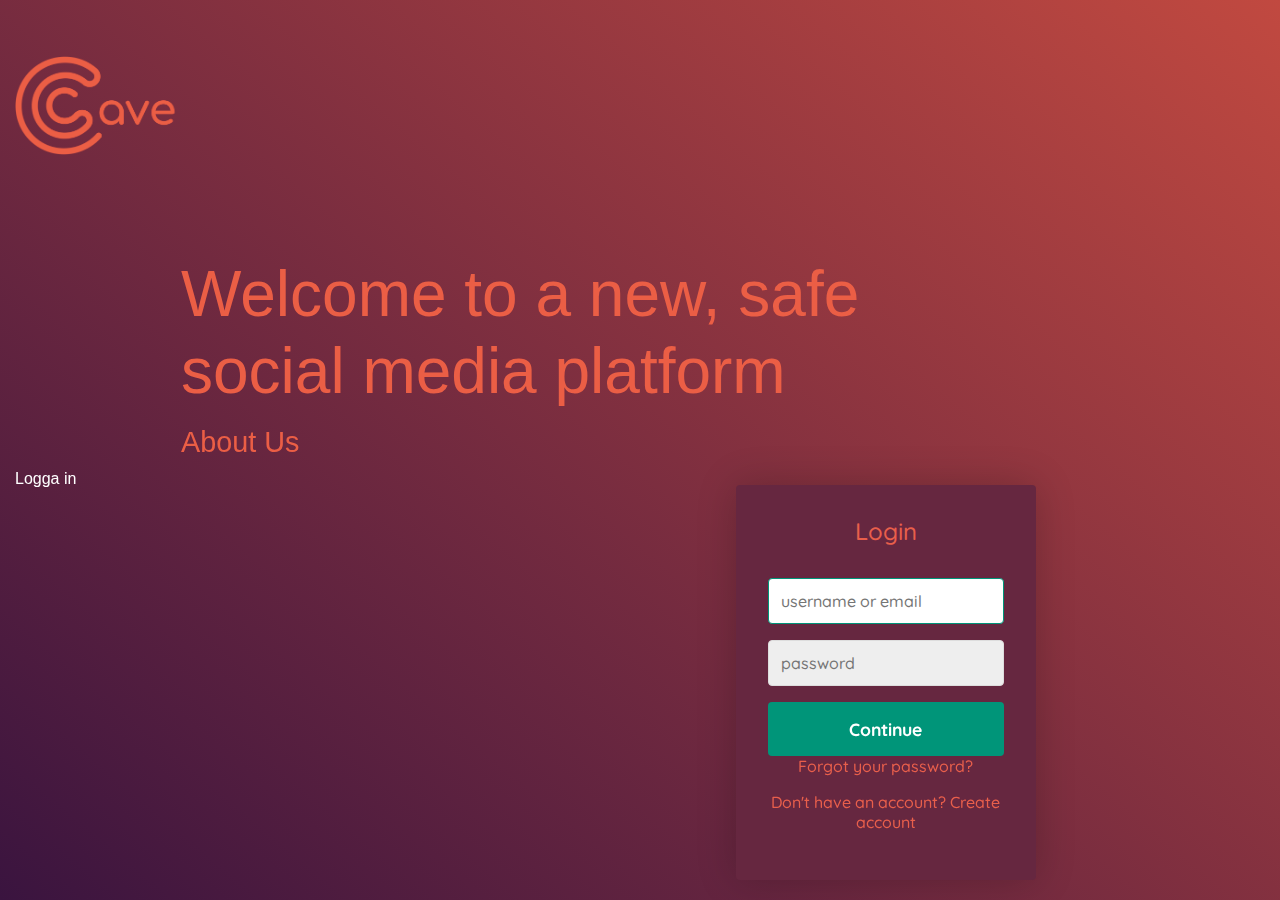
<file: index.html>
<!DOCTYPE html>
<html lang="en">
<head>
  <meta charset="utf-8">
  <meta content="width=device-width, initial-scale=1, shrink-to-fit=no" name="viewport">
  <meta content="" name="description">
  <meta content="" name="author">
  <title>Cave</title><!-- Bootstrap core CSS -->
  <link href="vendor/bootstrap/css/bootstrap.css" rel="stylesheet"><!-- Custom styles for this template -->
  <link rel="apple-touch-icon" sizes="180x180" href="img/apple-touch-icon.png">
<link rel="icon" type="image/png" sizes="32x32" href="img/favicon-32x32.png">
<link rel="icon" type="image/png" sizes="16x16" href="img/favicon-16x16.png">
  <link href="https://fonts.googleapis.com/css2?family=Quicksand:wght@400;500;700&display=swap" rel="stylesheet">
  <link href="css/main.css" rel="stylesheet">
   
</head>

<body class="bodyindex">
  <!-- welcome text -->
  <div class="col-md-10">
    <img alt="cave" class="img-fluid" height="auto" src="img/cave-logo2.png" width="200">
    <div class="col-md-12">
      <h1 class="my-10 welcome text-left">Welcome to a new, safe social media platform</h1><a class="navto" href="aboutus.html">
      <h1 class="aboutus"><small>About Us</small></h1></a>
    </div>

    <!--loginform-->
      <div class="container">
    <form class="form" id="login">
      <h1 class="form__title">Login</h1>
      <div class="form__message form__message--error"></div>
      <div class="form__input-group">
        <input type="text" class="form__input" autofocus placeholder="username or email">

        <!--error message text mellan div-->
        <div class="form__input-error-message"></div>
        </div>
        <div class="form__input-group">
        <input type="password" class="form__input" autofocus placeholder="password">
        <div class="form__input-error-message"></div>
        </div>
                <button class="form__button" type="submit">Continue</button>
        <p class="form__text">
          <a href="#" class="form__link">Forgot your password?</a>
        </p>
        <p class="form__text">
          <a class="form__link" href="./" id="linkCreateAccount">Don't have an account? Create account</a>
        </p>
    </form>

    <!--create account-->
    <form class="form form--hidden" id="createAccount">
      <h1 class="form__title">Create Account</h1>
      <div class="form__message form__message--error"></div>
      <div class="form__input-group">
        <input type="text" id="signupUsername" class="form__input" autofocus placeholder="Username">
        <div class="form__input-error-message"></div>
        </div>
        <div class="form__input-group">
        <input type="text" class="form__input" autofocus placeholder="Email Adress">
        <div class="form__input-error-message"></div>
        </div>

        <div class="form__input-group">
        <input type="password" class="form__input" autofocus placeholder="Password">
        <div class="form__input-error-message"></div>
        </div>
        <div class="form__input-group">
        <input type="password" class="form__input" autofocus placeholder="Confirm Password">
        <div class="form__input-error-message"></div>
        </div>
                <button class="form__button" type="submit">Continue</button>
        
        <p class="form__text">
          <a class="form__link" href="./" id="linkLogin">Already have an account? Sign in</a>
        </p>
    </form>
  </div>
   
   <a href="feed.html"><h1 class="fusk">Logga in</h1></a>
    
  </div><!-- Bootstrap core JavaScript -->
     <script src="main.js"></script>
  <script src="vendor/jquery/jquery.min.js">
  </script> 
  <script src="vendor/bootstrap/js/bootstrap.bundle.min.js">
  </script>
</body>
</html>
</file>
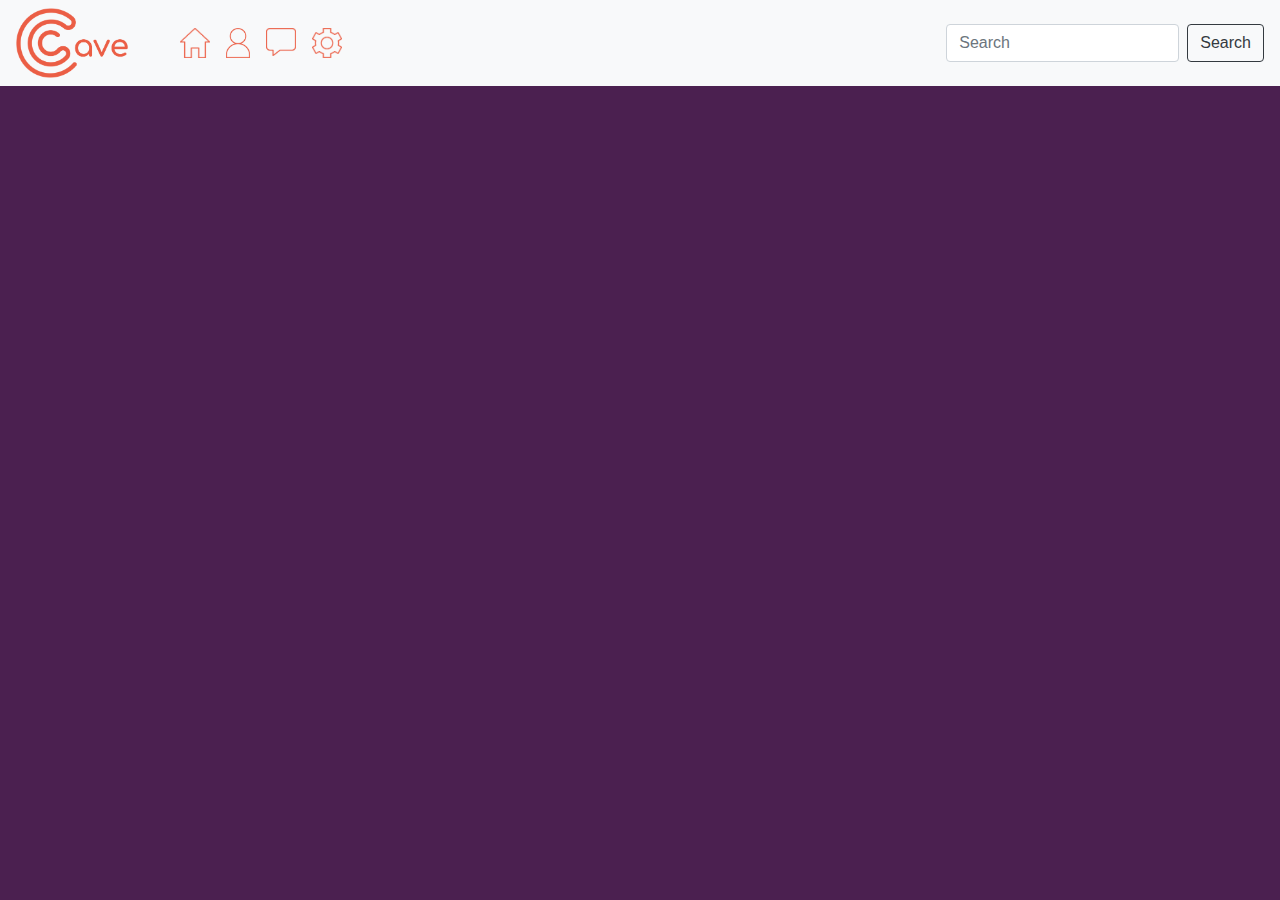
<file: navbar.html>
<!DOCTYPE html>

<html lang="en">
<head>
  <meta charset="utf-8">
  <meta content="width=device-width, initial-scale=1, shrink-to-fit=no" name="viewport">
  <meta content="" name="description">
  <meta content="" name="author">
  <script src="https://code.jquery.com/jquery-2.1.3.min.js"></script>

  <title>Cave - Settings</title><!-- Bootstrap core CSS -->
  <link href="vendor/bootstrap/css/bootstrap.min.css" rel="stylesheet">
  
  <!-- Custom styles for this template -->
  <link href="css/main.css" rel="stylesheet">
  
  <!-- Favicon -->
  <link href="img/apple-touch-icon.png" rel="apple-touch-icon" sizes="180x180">
  <link href="img/favicon-32x32.png" rel="icon" sizes="32x32" type="image/png">
  <link href="img/favicon-16x16.png" rel="icon" sizes="16x16" type="image/png">
  <link href="img/site.webmanifest" rel="manifest">
</head>

<body>
  <!-- Navigation -->
<nav class="navbar navbar-expand-lg navbar-light bg-light fixed-top">

<!--Logo-->
  <img src="img/cave-logo2.png" class="img-fluid" alt="cave" width="140" height="auto">

  <a class="navbar-brand" href="#"></a>
  <button class="navbar-toggler" type="button" data-toggle="collapse" data-target="#navbarSupportedContent" aria-controls="navbarSupportedContent" aria-expanded="false" aria-label="Toggle navigation">
    <span class="navbar-toggler-icon"></span>
  </button>

  <div class="collapse navbar-collapse" id="navbarSupportedContent">
    <ul class="navbar-nav mr-auto">
      <li class="nav-item active">
        <a class="nav-link" href="feed.html"><img src="img/house.png" class="img-responsive" alt="cave" width="30" height="auto"><span class="sr-only">(current)</span></a>
      </li>
      <li class="nav-item">
        <a class="nav-link" href="#"><img src="img/user.png" class="img-responsive" alt="cave" width="24" height="auto"><span class="sr-only">(current)</span></a>
      </li><li class="nav-item">
        <a class="nav-link" href="#"><img src="img/message.png" class="img-responsive" alt="cave" width="30" height="auto"><span class="sr-only">(current)</span></a>
      </li>
      <li class="nav-item">
        <a class="nav-link" href="settings-personal.html"><img src="img/settings.png" class="img-responsive" alt="cave" width="30" height="auto"><span class="sr-only">(current)</span></a>
      </li>
        <div class="dropdown-menu" aria-labelledby="navbarDropdown">
          <a class="dropdown-item" href="#">Action</a>
          <a class="dropdown-item" href="#">Another action</a>
          <div class="dropdown-divider"></div>
          <a class="dropdown-item" href="#">Something else here</a>
        </div>
      </li>
    </ul>
    <form class="form-inline my-2 my-lg-0">
      <input class="form-control mr-sm-2" type="search" placeholder="Search" aria-label="Search">
      <button class="btn btn-outline-dark my-2 my-sm-0" type="submit">Search</button>
    </form>
  </div>
</nav>
</file>
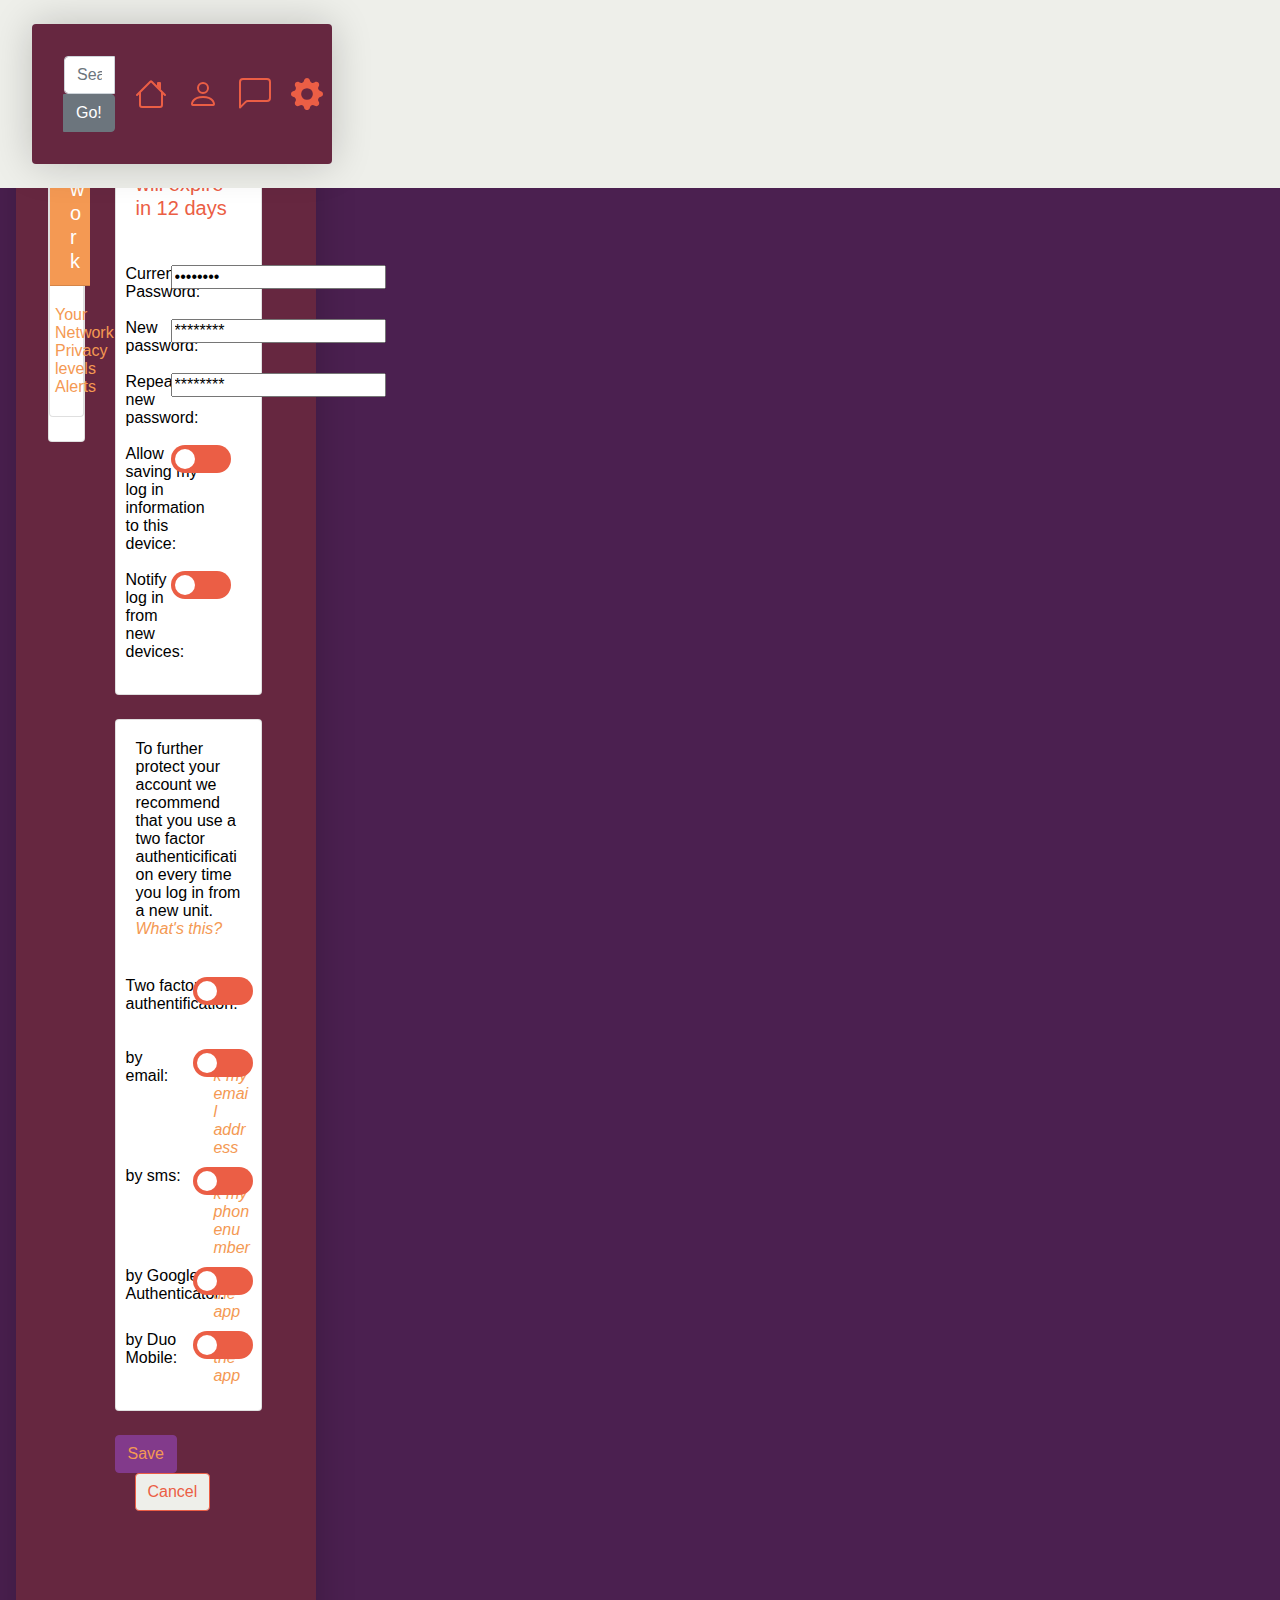
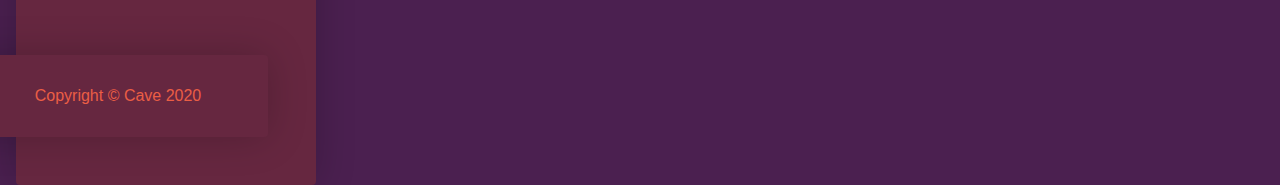
<file: settings-password.html>
<!DOCTYPE html>

<html lang="en">
<head>
	<meta charset="utf-8">
	<meta content="width=device-width, initial-scale=1, shrink-to-fit=no" name="viewport">
	<meta content="" name="description">
	<meta content="" name="author">

	<title>Cave - Settings</title>
	
	<!-- Bootstrap core CSS -->
	<link href="vendor/bootstrap/css/bootstrap.min.css" rel="stylesheet">
	
	<!-- Custom styles for this template -->
	<link href="css/main.css" rel="stylesheet"><!-- Favicon -->
	<link href="img/apple-touch-icon.png" rel="apple-touch-icon" sizes="180x180">
	<link href="img/favicon-32x32.png" rel="icon" sizes="32x32" type="image/png">
	<link href="img/favicon-16x16.png" rel="icon" sizes="16x16" type="image/png">
</head>

<body>
	
	
	<!-- Navigation -->

  <nav class="navbarBackgroundColor navbar navbar-expand-lg fixed-top">
    <div class="container">
      <a class="Logo" href="feed.html"><img src="img/cave-logo2.png" class="img-fluid" alt="cave" width="140" height="auto"> </a>
      <button class="navbar-toggler" type="button" data-toggle="collapse" data-target="#navbarResponsive" aria-controls="navbarResponsive" aria-expanded="false" aria-label="Toggle navigation">
        <svg width="1.5em" height="1.5em" viewBox="0 0 16 16" class="bi bi-justify" fill="#EB5E45" xmlns="http://www.w3.org/2000/svg">
          <path fill-rule="evenodd" d="M2 12.5a.5.5 0 0 1 .5-.5h11a.5.5 0 0 1 0 1h-11a.5.5 0 0 1-.5-.5zm0-3a.5.5 0 0 1 .5-.5h11a.5.5 0 0 1 0 1h-11a.5.5 0 0 1-.5-.5zm0-3a.5.5 0 0 1 .5-.5h11a.5.5 0 0 1 0 1h-11a.5.5 0 0 1-.5-.5zm0-3a.5.5 0 0 1 .5-.5h11a.5.5 0 0 1 0 1h-11a.5.5 0 0 1-.5-.5z"/>
        </svg>
      </button>
      <div class="collapse navbar-collapse" id="navbarResponsive">
     
    
     <ul class="navbar-nav ml-auto">
      <li class="nav-item" >
            <div class="input-group">
              <input type="text" class="form-control" placeholder="Search Cave...">
              <span class="input-group-append">
                <button class="btn btn-secondary" type="button">Go!</button>
                </li>
     </ul>
            
                
                
        <ul class="navbar-nav ml-auto">
             <li> <a class="div-button nav-item active" href="feed.html">
            <svg width="2em" height="2em" viewBox="0 0 16 16" class="bi bi-house" fill="#EB5E45" xmlns="http://www.w3.org/2000/svg">
              <path fill-rule="evenodd" d="M2 13.5V7h1v6.5a.5.5 0 0 0 .5.5h9a.5.5 0 0 0 .5-.5V7h1v6.5a1.5 1.5 0 0 1-1.5 1.5h-9A1.5 1.5 0 0 1 2 13.5zm11-11V6l-2-2V2.5a.5.5 0 0 1 .5-.5h1a.5.5 0 0 1 .5.5z"/>
              <path fill-rule="evenodd" d="M7.293 1.5a1 1 0 0 1 1.414 0l6.647 6.646a.5.5 0 0 1-.708.708L8 2.207 1.354 8.854a.5.5 0 1 1-.708-.708L7.293 1.5z"/>
            </svg></a>
          </li>
 
          <li> <a class="div-button nav-item" href="#">
            <svg width="2em" height="2em" viewBox="0 0 16 16" class="bi bi-person" fill="#EB5E45" xmlns="http://www.w3.org/2000/svg">
              <path fill-rule="evenodd" d="M10 5a2 2 0 1 1-4 0 2 2 0 0 1 4 0zM8 8a3 3 0 1 0 0-6 3 3 0 0 0 0 6zm6 5c0 1-1 1-1 1H3s-1 0-1-1 1-4 6-4 6 3 6 4zm-1-.004c-.001-.246-.154-.986-.832-1.664C11.516 10.68 10.289 10 8 10c-2.29 0-3.516.68-4.168 1.332-.678.678-.83 1.418-.832 1.664h10z"/>
            </svg></a>
          </li>
          
          <li> <a class="div-button nav-item" href="#">
            <svg width="2em" height="2em" viewBox="0 0 16 16" class="bi bi-chat-left" fill="#EB5E45" xmlns="http://www.w3.org/2000/svg">
              <path fill-rule="evenodd" d="M14 1H2a1 1 0 0 0-1 1v11.586l2-2A2 2 0 0 1 4.414 11H14a1 1 0 0 0 1-1V2a1 1 0 0 0-1-1zM2 0a2 2 0 0 0-2 2v12.793a.5.5 0 0 0 .854.353l2.853-2.853A1 1 0 0 1 4.414 12H14a2 2 0 0 0 2-2V2a2 2 0 0 0-2-2H2z"/>
            </svg></a>
          </li>
          
          <li> <a class="div-button nav-item" href="settings-personal.html">
            <svg width="2em" height="2em" viewBox="0 0 16 16" class="bi bi-gear-fill" fill="#EB5E45" xmlns="http://www.w3.org/2000/svg">
              <path fill-rule="evenodd" d="M9.405 1.05c-.413-1.4-2.397-1.4-2.81 0l-.1.34a1.464 1.464 0 0 1-2.105.872l-.31-.17c-1.283-.698-2.686.705-1.987 1.987l.169.311c.446.82.023 1.841-.872 2.105l-.34.1c-1.4.413-1.4 2.397 0 2.81l.34.1a1.464 1.464 0 0 1 .872 2.105l-.17.31c-.698 1.283.705 2.686 1.987 1.987l.311-.169a1.464 1.464 0 0 1 2.105.872l.1.34c.413 1.4 2.397 1.4 2.81 0l.1-.34a1.464 1.464 0 0 1 2.105-.872l.31.17c1.283.698 2.686-.705 1.987-1.987l-.169-.311a1.464 1.464 0 0 1 .872-2.105l.34-.1c1.4-.413 1.4-2.397 0-2.81l-.34-.1a1.464 1.464 0 0 1-.872-2.105l.17-.31c.698-1.283-.705-2.686-1.987-1.987l-.311.169a1.464 1.464 0 0 1-2.105-.872l-.1-.34zM8 10.93a2.929 2.929 0 1 0 0-5.86 2.929 2.929 0 0 0 0 5.858z"/>
            </svg></a>
          </li>
        
        </ul>
		     </div>
      </div>
    </div>
  </nav>
	
	
	<!-- Page Content -->


	<div class="container margintop">
		<div class="row">
			
			
			<!-- Setting NAV column -->

			<div class="col-md-3">
				<h1 class="my-4">Settings</h1>
				
			

				<div class="card mb-4">
				
					<!-- Setting subject group 1 -->

					<div class="card my-4">
						<h5 class="card-header">Profile</h5>


						<div class="card-body">
							<div class="row">
								<div>
									<ul class="list-unstyled mb-0">
										<li>
											<a href="settings-personal.html">Personal Info</a>
										</li>


										<li>
											<a href="settings-password.html">Password</a>
										</li>


										<li>
											<a href="#">Tagging</a>
										</li>
									</ul>
								</div>
							</div>
						</div>
					</div>
				
				<!-- Setting subject group 2 -->

					<div class="card my-4">
						<h5 class="card-header">Photos</h5>


						<div class="card-body">
							<div class="row">
								<div>
									<ul class="list-unstyled mb-0">
										<li>
											<a href="#">Geo Tagging</a>
										</li>


										<li>
											<a href="settings-photos.html">Photo protection</a>
										</li>


										<li>
											<a href="#">Visibility</a>
										</li>
									</ul>
								</div>
							</div>
						</div>
					</div>
					
					<!-- Setting subject group 3 -->

					<div class="card my-4">
						<h5 class="card-header">Network</h5>


						<div class="card-body">
							<div class="row">
								<div>
									<ul class="list-unstyled mb-0">
										<li>
											<a href="#">Your Network</a>
										</li>


										<li>
											<a href="#">Privacy levels</a>
										</li>


										<li>
											<a href="#">Alerts</a>
										</li>
									</ul>
								</div>
							</div>
						</div>
					</div>
				</div>
			</div>
			
			<!-- Setting Details Column -->

			<div class="col-md-8">
				<h1 class="my-4 margintop"><small>Password and Protection</small>
				</h1>
				
				<!-- Setting main section 1 -->


				<div class="card mb-4">
					<div class="card-body">
						<p>You can choose to protect your password in several ways. We will request you to change your password at least once a month.<br>
						Your password must:</p>


						<ul>
							<li>Be minimum 8 figures long.</li>


							<li>Contain at least one Majuscule letter.</li>


							<li>Contain at least one number.</li>


							<li>Contain at least one special character (for example ?!&%).</li>
						</ul>


						<h5 class="darkorangetext">Your password will expire in 12 days</h5>


						<form class="settingscard">
							<div class="row">
								<div class="column">
									<label for="currentpass">Current Password:</label>
								</div>


								<div class="column">
									<input id="fname" name="currentpass" onfocus="this.value=''" type="password" value="********"><br>
								</div>
							</div>


							<div class="row">
								<div class="column">
									<label for="newpass">New password:</label>
								</div>


								<div class="column">
									<input id="newpass" name="newpass" onfocus="this.value=''" type="newpass" value="********"><br>
								</div>
							</div>


							<div class="row">
								<div class="column">
									<label for="repeatnewpass">Repeat new password:</label>
								</div>


								<div class="column">
									<input id="repeatnewpass" name="repeatnewpass" onfocus="this.value=''" type="repeatnewpass" value="********"><br>
								</div>
							</div>
							
					<div class="row">
							<div class="column">
								<label for="birthcity">Allow saving my log in information to this device:</label>
							</div>

							<div class="column">
								<label class="switch"><input type="checkbox"> <span class="slider round"></span></label>
							</div>
							</div>
							
					<div class="row">
							<div class="column">
								<label for="birthcity">Notify log in from new devices:</label>
							</div>

							<div class="column">
								<label class="switch"><input type="checkbox"> <span class="slider round"></span></label>
							</div>
							</div>
							
						</form>
					
				</div>
				</div>
			
			<!-- Setting main section 2 -->

				<div class="card mb-4">
					<div class="card-body">
						<p>To further protect your account we recommend that you use a two factor authenticification every time you log in from a new unit. <a href="#"><i>What's this?</i></a></p>
						<br>


						<div class="row">
							<div class="column1">
								<label for="twofactor">Two factor authentification:</label>
							</div>

							<div class="column2">
								<label class="switch"><input type="checkbox"> <span class="slider round"></span></label>
							</div>
						</div>
						
						<br>


						<div class="row">
							<div class="column1floatright">
								<label for="currentcity">by email:</label>
							</div>


							<div class="column2">
								<label class="switch"><input type="checkbox"> <span class="slider round"></span></label>
							</div>


							<div class="column3">
								<a href="settings-personal.html"><i>Check my email address</i></a>
							</div>
						</div>


						<div class="row">
							<div class="column1">
								<label for="birthcity">by sms:</label>
							</div>


							<div class="column2">
								<label class="switch"><input type="checkbox"> <span class="slider round"></span></label>
							</div>


							<div class="column3">
								<a href="settings-personal.html"><i>Check my phonenumber</i></a>
							</div>
						</div>
						
						
						<div class="row">
							<div class="column1">
								<label for="birthcity">by Google Authenticator:</label>
							</div>


							<div class="column2">
								<label class="switch"><input type="checkbox"> <span class="slider round"></span></label>
							</div>
							
							<div class="column3">
								<a href="https://play.google.com/store/apps/details?id=com.google.android.apps.authenticator2&hl=sv&gl=US" target="blank"><i>Get the app</i></a>
							</div>
						</div>
						
						
						<div class="row">
							<div class="column1">
								<label for="birthcity">by Duo Mobile:</label>
							</div>
							<div class="column2">
								<label class="switch"><input type="checkbox"> <span class="slider round"></span></label>
							</div>
							
							<div class="column3">
								<a href="https://play.google.com/store/apps/details?id=com.duosecurity.duomobile&hl=sv&gl=US" target="blank"><i>Get the app</i></a>
							</div>
						</div>
						
					</div>
				</div>


				<div>
					<button class="btn btn-primaryset" onclick="alert('Your changes have been saved');">Save</button><button class="btn btn-secondaryset div-button" onClick="history.go(0);">Cancel</button>
				</div>
				
			</div>
		</div>
		
		
		<!-- Footer -->


		<footer class="py-5 margintopfooter">
			<div class="container">
				<p class="m-0 text-center">Copyright &copy; Cave 2020</p>
			</div>
		</footer>
		
		<!-- Bootstrap core JavaScript -->
		
		<script src="vendor/jquery/jquery.min.js">
		</script> 
		<script src="vendor/bootstrap/js/bootstrap.bundle.min.js">
		</script> 
	</div>
</body>
</html>
</html>
</file>
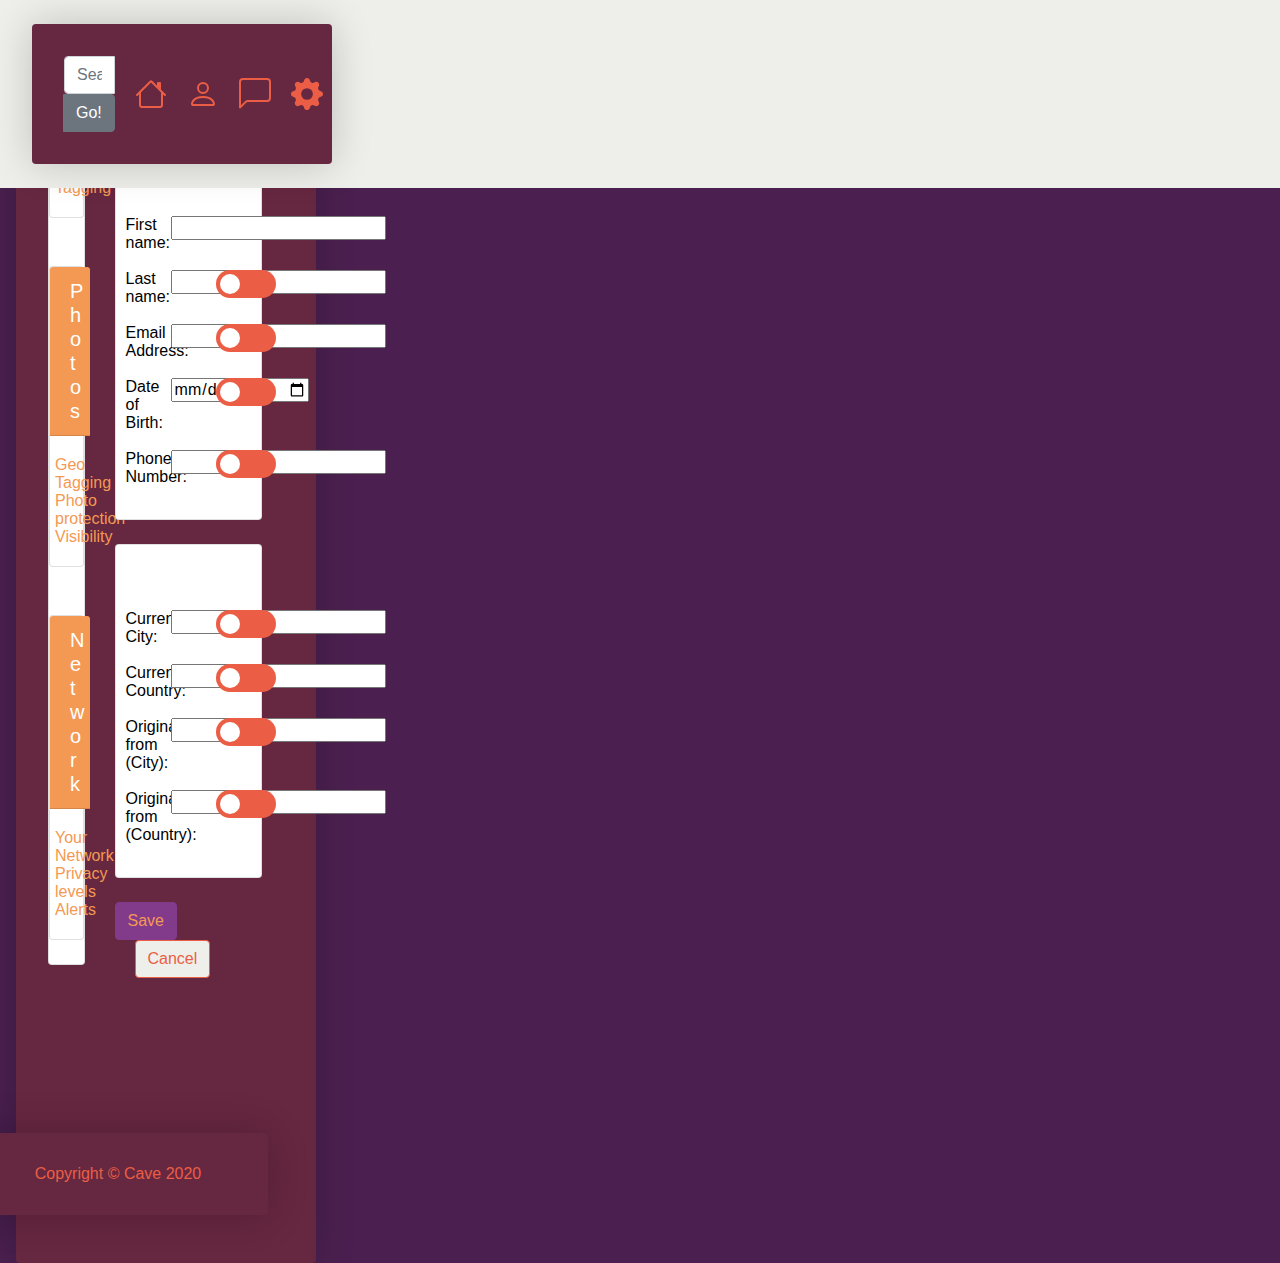
<file: settings-personal.html>
<!DOCTYPE html>

<html lang="en">

<head>
	<meta charset="utf-8">
	<meta content="width=device-width, initial-scale=1, shrink-to-fit=no" name="viewport">
	<meta content="" name="description">
	<meta content="" name="author">

	<title>Cave - Settings</title>
	
	<!-- Bootstrap core CSS -->
	<link href="vendor/bootstrap/css/bootstrap.min.css" rel="stylesheet">
	
	<!-- Custom styles for this template -->
	<link href="css/main.css" rel="stylesheet">
	
	<!-- Favicon -->
	<link href="img/apple-touch-icon.png" rel="apple-touch-icon" sizes="180x180">
	<link href="img/favicon-32x32.png" rel="icon" sizes="32x32" type="image/png">
	<link href="img/favicon-16x16.png" rel="icon" sizes="16x16" type="image/png">
	<link href="img/site.webmanifest" rel="manifest">
</head>


<body>
	
	
	<!-- Navigation -->

<nav class="navbarBackgroundColor navbar navbar-expand-lg fixed-top">
    <div class="container">
      <a class="Logo" href="feed.html"><img src="img/cave-logo2.png" class="img-fluid" alt="cave" width="140" height="auto"> </a>
      <button class="navbar-toggler" type="button" data-toggle="collapse" data-target="#navbarResponsive" aria-controls="navbarResponsive" aria-expanded="false" aria-label="Toggle navigation">
        <svg width="1.5em" height="1.5em" viewBox="0 0 16 16" class="bi bi-justify" fill="#EB5E45" xmlns="http://www.w3.org/2000/svg">
          <path fill-rule="evenodd" d="M2 12.5a.5.5 0 0 1 .5-.5h11a.5.5 0 0 1 0 1h-11a.5.5 0 0 1-.5-.5zm0-3a.5.5 0 0 1 .5-.5h11a.5.5 0 0 1 0 1h-11a.5.5 0 0 1-.5-.5zm0-3a.5.5 0 0 1 .5-.5h11a.5.5 0 0 1 0 1h-11a.5.5 0 0 1-.5-.5zm0-3a.5.5 0 0 1 .5-.5h11a.5.5 0 0 1 0 1h-11a.5.5 0 0 1-.5-.5z"/>
        </svg>
      </button>
      <div class="collapse navbar-collapse" id="navbarResponsive">
     
    
     <ul class="navbar-nav ml-auto">
      <li class="nav-item" >
            <div class="input-group">
              <input type="text" class="form-control" placeholder="Search Cave...">
              <span class="input-group-append">
                <button class="btn btn-secondary" type="button">Go!</button>
                </li>
     </ul>
            
                
                
        <ul class="navbar-nav ml-auto">
             <li> <a class="div-button nav-item active" href="feed.html">
            <svg width="2em" height="2em" viewBox="0 0 16 16" class="bi bi-house" fill="#EB5E45" xmlns="http://www.w3.org/2000/svg">
              <path fill-rule="evenodd" d="M2 13.5V7h1v6.5a.5.5 0 0 0 .5.5h9a.5.5 0 0 0 .5-.5V7h1v6.5a1.5 1.5 0 0 1-1.5 1.5h-9A1.5 1.5 0 0 1 2 13.5zm11-11V6l-2-2V2.5a.5.5 0 0 1 .5-.5h1a.5.5 0 0 1 .5.5z"/>
              <path fill-rule="evenodd" d="M7.293 1.5a1 1 0 0 1 1.414 0l6.647 6.646a.5.5 0 0 1-.708.708L8 2.207 1.354 8.854a.5.5 0 1 1-.708-.708L7.293 1.5z"/>
            </svg></a>
          </li>
 
          <li> <a class="div-button nav-item" href="#">
            <svg width="2em" height="2em" viewBox="0 0 16 16" class="bi bi-person" fill="#EB5E45" xmlns="http://www.w3.org/2000/svg">
              <path fill-rule="evenodd" d="M10 5a2 2 0 1 1-4 0 2 2 0 0 1 4 0zM8 8a3 3 0 1 0 0-6 3 3 0 0 0 0 6zm6 5c0 1-1 1-1 1H3s-1 0-1-1 1-4 6-4 6 3 6 4zm-1-.004c-.001-.246-.154-.986-.832-1.664C11.516 10.68 10.289 10 8 10c-2.29 0-3.516.68-4.168 1.332-.678.678-.83 1.418-.832 1.664h10z"/>
            </svg></a>
          </li>
          
          <li> <a class="div-button nav-item" href="#">
            <svg width="2em" height="2em" viewBox="0 0 16 16" class="bi bi-chat-left" fill="#EB5E45" xmlns="http://www.w3.org/2000/svg">
              <path fill-rule="evenodd" d="M14 1H2a1 1 0 0 0-1 1v11.586l2-2A2 2 0 0 1 4.414 11H14a1 1 0 0 0 1-1V2a1 1 0 0 0-1-1zM2 0a2 2 0 0 0-2 2v12.793a.5.5 0 0 0 .854.353l2.853-2.853A1 1 0 0 1 4.414 12H14a2 2 0 0 0 2-2V2a2 2 0 0 0-2-2H2z"/>
            </svg></a>
          </li>
          
          <li> <a class="div-button nav-item" href="settings-personal.html">
            <svg width="2em" height="2em" viewBox="0 0 16 16" class="bi bi-gear-fill" fill="#EB5E45" xmlns="http://www.w3.org/2000/svg">
              <path fill-rule="evenodd" d="M9.405 1.05c-.413-1.4-2.397-1.4-2.81 0l-.1.34a1.464 1.464 0 0 1-2.105.872l-.31-.17c-1.283-.698-2.686.705-1.987 1.987l.169.311c.446.82.023 1.841-.872 2.105l-.34.1c-1.4.413-1.4 2.397 0 2.81l.34.1a1.464 1.464 0 0 1 .872 2.105l-.17.31c-.698 1.283.705 2.686 1.987 1.987l.311-.169a1.464 1.464 0 0 1 2.105.872l.1.34c.413 1.4 2.397 1.4 2.81 0l.1-.34a1.464 1.464 0 0 1 2.105-.872l.31.17c1.283.698 2.686-.705 1.987-1.987l-.169-.311a1.464 1.464 0 0 1 .872-2.105l.34-.1c1.4-.413 1.4-2.397 0-2.81l-.34-.1a1.464 1.464 0 0 1-.872-2.105l.17-.31c.698-1.283-.705-2.686-1.987-1.987l-.311.169a1.464 1.464 0 0 1-2.105-.872l-.1-.34zM8 10.93a2.929 2.929 0 1 0 0-5.86 2.929 2.929 0 0 0 0 5.858z"/>
            </svg></a>
          </li>
        
        </ul>
		     </div>
      </div>
    </div>
  </nav>
	
	
	<!-- Page Content -->

	<div class="container margintop">
		<div class="row">
			
			
			<!-- Setting NAV column -->

			<div class="col-md-3">
				<h1 class="my-4">Settings</h1>
			

			<!-- Settings -->


				<div class="card mb-4">
					
					
					<!-- Setting subject group 1 -->

					<div class="card my-4">
						<h5 class="card-header">Profile</h5>

						<div class="card-body">
							<div class="row">
								<div>
									<ul class="list-unstyled mb-0">
										<li><a href="settings-personal.html">Personal Info</a>
										</li>
										<li><a href="settings-password.html">Password</a>
										</li>
										<li><a href="#">Tagging</a>
										</li>
									</ul>
								</div>
							</div>
						</div>
					</div>
					
					
					<!-- Setting subject group 2 -->

					<div class="card my-4">
						<h5 class="card-header">Photos</h5>

						<div class="card-body">
							<div class="row">
								<div>
									<ul class="list-unstyled mb-0">
										<li><a href="#">Geo Tagging</a>
										</li>
										<li><a href="settings-photos.html">Photo protection</a>
										</li>
										<li><a href="#">Visibility</a>
										</li>
									</ul>
								</div>
							</div>
						</div>
					</div>
					
					<!-- Setting subject group 3 -->

					<div class="card my-4">
						<h5 class="card-header">Network</h5>

						<div class="card-body">
							<div class="row">
								<div>
									<ul class="list-unstyled mb-0">
										<li><a href="#">Your Network</a>
										</li>
										<li><a href="#">Privacy levels</a>
										</li>
										<li><a href="#">Alerts</a>
										</li>
									</ul>
								</div>
							</div>
						</div>
					</div>
				</div>
			</div>
			
			<!-- Setting Details Column -->

			<div class="col-md-8">
				<h1 class="my-4 margintop"><small>Personal information</small>
				</h1>
				
				<!-- Setting main section 1 -->

				<div class="card mb-4">
					<div class="card-body">
						<p>Your personal information is shown according to your preferences. you can choose to hide or show the information by switching it on or off.</p>


						<form class="settingscard">
					
					<!-- Setting main section 1 -->

							<div class="row">
								<div class="column">
									<label for="fname">First name:</label>
								</div>

								<div class="column">
									<input id="fname" name="fname" type="text">
								</div>
							</div>

							<div class="row">
								<div class="column">
									<label for="lname">Last name:</label>
								</div>

								<div class="column">
									<input id="lname" name="lname" type="text">
								</div>

								<div class="column">
									<label class="switch"><input type="checkbox"> <span class="slider round"></span></label>
								</div>
							</div>

							<div class="row">
								<div class="column">
									<label for="email">Email Address:</label>
								</div>

								<div class="column">
									<input id="email" name="email" type="email">
								</div>

								<div class="column">
									<label class="switch"><input type="checkbox"> <span class="slider round"></span></label>
								</div>
							</div>

							<div class="row">
								<div class="column">
									<label for="dateofbirth">Date of Birth:</label>
								</div>

								<div class="column">
									<input id="birthday" name="birthday" type="date">
								</div>

								<div class="column">
									<label class="switch"><input type="checkbox"> <span class="slider round"></span></label>
								</div>
							</div>

							<div class="row">
								<div class="column">
									<label for="phonenumber">Phone Number:</label>
								</div>

								<div class="column">
									<input id="telephone" name="telephone" type="tel">
								</div>

								<div class="column">
									<label class="switch"><input type="checkbox"> <span class="slider round"></span></label>
								</div>
							</div>
						</form>
					</div>
				</div>
			

			<!-- Setting main section 2 -->

				<div class="card mb-4">
					<div class="card-body">
						<form class="settingscard">
							<div class="row">
								<div class="column">
									<label for="currentcity">Current City:</label>
								</div>

								<div class="column">
									<input id="city" name="city" type="text">
								</div>

								<div class="column">
									<label class="switch"><input type="checkbox"> <span class="slider round"></span></label>
								</div>
							</div>

							<div class="row">
								<div class="column">
									<label for="currentcountry">Current Country:</label>
								</div>

								<div class="column">
									<input id="country" name="country" type="text">
								</div>

								<div class="column">
									<label class="switch"><input type="checkbox"> <span class="slider round"></span></label>
								</div>

								<div class="column">
									<label for="birthcity">Originally from (City):</label>
								</div>

								<div class="column">
									<input id="birthcity" name="birthcity" type="text">
								</div>

								<div class="column">
									<label class="switch"><input type="checkbox"> <span class="slider round"></span></label>
								</div>

								<div class="column">
									<label for="birthcountry">Originally from (Country):</label>
								</div>
								<label for="birthcountry"></label>

								<div class="column">
									<label for="birthcountry"><input id="birthcountry" name="birthcountry" type="text"></label>
								</div>
								<label for="birthcountry"></label>

								<div class="column">
									<label for="birthcountry"><label class="switch"><input type="checkbox"> <span class="slider round"></span></label></label>
								</div>
							</div>
						</form>
					</div>
				</div>


				<div>
					<button class="btn btn-primaryset" onclick="alert('Your changes have been saved');">Save</button><button class="btn btn-secondaryset div-button" onclick="history.go(0);">Cancel</button>
				</div>
			</div>
		</div>
		
		<!-- Footer -->

		<footer class="py-5 margintopfooter">
			<div class="container">
				<p class="m-0 text-center">Copyright &copy; Cave 2020</p>
			</div>
		</footer>
		
		<!-- Bootstrap core JavaScript -->
		<script src="vendor/jquery/jquery.min.js">
		</script> 
		<script src="vendor/bootstrap/js/bootstrap.bundle.min.js">
		</script>
	</div>
</body>
</html>
</file>
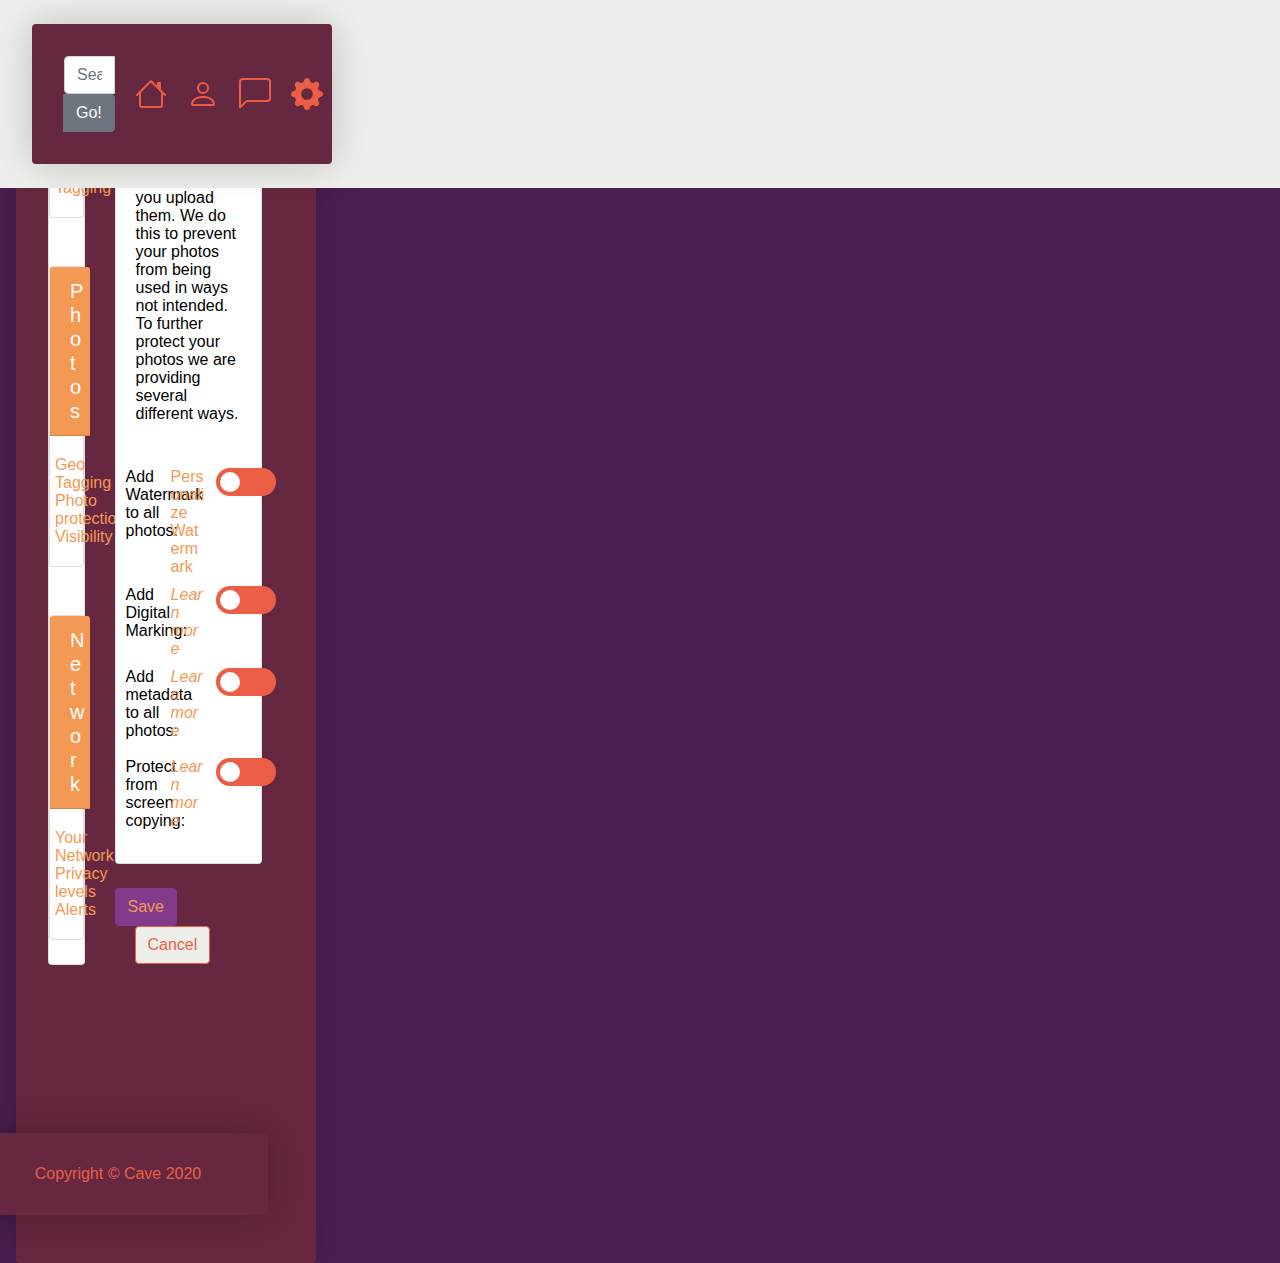
<file: settings-photos.html>
<!DOCTYPE html>

<html lang="en">
<head>
	<meta charset="utf-8">
	<meta content="width=device-width, initial-scale=1, shrink-to-fit=no" name="viewport">
	<meta content="" name="description">
	<meta content="" name="author">

	<title>Cave - Settings</title><!-- Bootstrap core CSS -->
	<link href="vendor/bootstrap/css/bootstrap.min.css" rel="stylesheet"><!-- Custom styles for this template -->
	<link href="css/main.css" rel="stylesheet"><!-- Favicon -->
	<link href="img/apple-touch-icon.png" rel="apple-touch-icon" sizes="180x180">
	<link href="img/favicon-32x32.png" rel="icon" sizes="32x32" type="image/png">
	<link href="img/favicon-16x16.png" rel="icon" sizes="16x16" type="image/png">
	<link href="img/site.webmanifest" rel="manifest">
</head>

<body>


	<!-- Navigation -->

<nav class="navbarBackgroundColor navbar navbar-expand-lg fixed-top">
    <div class="container">
      <a class="Logo" href="feed.html"><img src="img/cave-logo2.png" class="img-fluid" alt="cave" width="140" height="auto"> </a>
      <button class="navbar-toggler" type="button" data-toggle="collapse" data-target="#navbarResponsive" aria-controls="navbarResponsive" aria-expanded="false" aria-label="Toggle navigation">
        <svg width="1.5em" height="1.5em" viewBox="0 0 16 16" class="bi bi-justify" fill="#EB5E45" xmlns="http://www.w3.org/2000/svg">
          <path fill-rule="evenodd" d="M2 12.5a.5.5 0 0 1 .5-.5h11a.5.5 0 0 1 0 1h-11a.5.5 0 0 1-.5-.5zm0-3a.5.5 0 0 1 .5-.5h11a.5.5 0 0 1 0 1h-11a.5.5 0 0 1-.5-.5zm0-3a.5.5 0 0 1 .5-.5h11a.5.5 0 0 1 0 1h-11a.5.5 0 0 1-.5-.5zm0-3a.5.5 0 0 1 .5-.5h11a.5.5 0 0 1 0 1h-11a.5.5 0 0 1-.5-.5z"/>
        </svg>
      </button>
      <div class="collapse navbar-collapse" id="navbarResponsive">
         
     <ul class="navbar-nav ml-auto">
      <li class="nav-item" >
            <div class="input-group">
              <input type="text" class="form-control" placeholder="Search Cave...">
              <span class="input-group-append">
                <button class="btn btn-secondary" type="button">Go!</button>
                </li>
     </ul>
            
               
        <ul class="navbar-nav ml-auto">
             <li> <a class="div-button nav-item active" href="feed.html">
            <svg width="2em" height="2em" viewBox="0 0 16 16" class="bi bi-house" fill="#EB5E45" xmlns="http://www.w3.org/2000/svg">
              <path fill-rule="evenodd" d="M2 13.5V7h1v6.5a.5.5 0 0 0 .5.5h9a.5.5 0 0 0 .5-.5V7h1v6.5a1.5 1.5 0 0 1-1.5 1.5h-9A1.5 1.5 0 0 1 2 13.5zm11-11V6l-2-2V2.5a.5.5 0 0 1 .5-.5h1a.5.5 0 0 1 .5.5z"/>
              <path fill-rule="evenodd" d="M7.293 1.5a1 1 0 0 1 1.414 0l6.647 6.646a.5.5 0 0 1-.708.708L8 2.207 1.354 8.854a.5.5 0 1 1-.708-.708L7.293 1.5z"/>
            </svg></a>
          </li>
 
          <li> <a class="div-button nav-item" href="#">
            <svg width="2em" height="2em" viewBox="0 0 16 16" class="bi bi-person" fill="#EB5E45" xmlns="http://www.w3.org/2000/svg">
              <path fill-rule="evenodd" d="M10 5a2 2 0 1 1-4 0 2 2 0 0 1 4 0zM8 8a3 3 0 1 0 0-6 3 3 0 0 0 0 6zm6 5c0 1-1 1-1 1H3s-1 0-1-1 1-4 6-4 6 3 6 4zm-1-.004c-.001-.246-.154-.986-.832-1.664C11.516 10.68 10.289 10 8 10c-2.29 0-3.516.68-4.168 1.332-.678.678-.83 1.418-.832 1.664h10z"/>
            </svg></a>
          </li>
          
          <li> <a class="div-button nav-item" href="#">
            <svg width="2em" height="2em" viewBox="0 0 16 16" class="bi bi-chat-left" fill="#EB5E45" xmlns="http://www.w3.org/2000/svg">
              <path fill-rule="evenodd" d="M14 1H2a1 1 0 0 0-1 1v11.586l2-2A2 2 0 0 1 4.414 11H14a1 1 0 0 0 1-1V2a1 1 0 0 0-1-1zM2 0a2 2 0 0 0-2 2v12.793a.5.5 0 0 0 .854.353l2.853-2.853A1 1 0 0 1 4.414 12H14a2 2 0 0 0 2-2V2a2 2 0 0 0-2-2H2z"/>
            </svg></a>
          </li>
          
          <li> <a class="div-button nav-item" href="settings-personal.html">
            <svg width="2em" height="2em" viewBox="0 0 16 16" class="bi bi-gear-fill" fill="#EB5E45" xmlns="http://www.w3.org/2000/svg">
              <path fill-rule="evenodd" d="M9.405 1.05c-.413-1.4-2.397-1.4-2.81 0l-.1.34a1.464 1.464 0 0 1-2.105.872l-.31-.17c-1.283-.698-2.686.705-1.987 1.987l.169.311c.446.82.023 1.841-.872 2.105l-.34.1c-1.4.413-1.4 2.397 0 2.81l.34.1a1.464 1.464 0 0 1 .872 2.105l-.17.31c-.698 1.283.705 2.686 1.987 1.987l.311-.169a1.464 1.464 0 0 1 2.105.872l.1.34c.413 1.4 2.397 1.4 2.81 0l.1-.34a1.464 1.464 0 0 1 2.105-.872l.31.17c1.283.698 2.686-.705 1.987-1.987l-.169-.311a1.464 1.464 0 0 1 .872-2.105l.34-.1c1.4-.413 1.4-2.397 0-2.81l-.34-.1a1.464 1.464 0 0 1-.872-2.105l.17-.31c.698-1.283-.705-2.686-1.987-1.987l-.311.169a1.464 1.464 0 0 1-2.105-.872l-.1-.34zM8 10.93a2.929 2.929 0 1 0 0-5.86 2.929 2.929 0 0 0 0 5.858z"/>
            </svg></a>
          </li>
        
        </ul>
		     </div>
      </div>
    </div>
  </nav>
  
  
	<!-- Page Content -->

	<div class="container margintop">
		<div class="row">
		
		<!-- Setting NAV column -->

			<div class="col-md-3">
				<h1 class="my-4">Settings</h1>
		


				<div class="card mb-4">
					<!-- Setting subject group 1 -->


					<div class="card my-4">
						<h5 class="card-header">Profile</h5>


						<div class="card-body">
							<div class="row">
								<div>
									<ul class="list-unstyled mb-0">
										<li><a href="settings-personal.html">Personal Info</a>
										</li>
										<li><a href="settings-password.html">Password</a>
										</li>
										<li><a href="#">Tagging</a>
										</li>
									</ul>
								</div>
							</div>
						</div>
					</div>
				
				<!-- Setting subject group 2 -->

					<div class="card my-4">
						<h5 class="card-header">Photos</h5>


						<div class="card-body">
							<div class="row">
								<div>
									<ul class="list-unstyled mb-0">
										<li><a href="#">Geo Tagging</a>
										</li>
										<li><a href="settings-photos.html">Photo protection</a>
										</li>
										<li><a href="#">Visibility</a>
										</li>
									</ul>
								</div>
							</div>
						</div>
					</div>
					
					<!-- Setting subject group 3 -->

					<div class="card my-4">
						<h5 class="card-header">Network</h5>


						<div class="card-body">
							<div class="row">
								<div>
									<ul class="list-unstyled mb-0">
										<li><a href="#">Your Network</a>
										</li>
										<li><a href="#">Privacy levels</a>
										</li>
										<li><a href="#">Alerts</a>
										</li>
									</ul>
								</div>
							</div>
						</div>
					</div>
				</div>
			</div>
			
			<!-- Setting Details Column -->

			<div class="col-md-8">
				<h1 class="my-4 margintop"><small>Photo Protection</small>
				</h1>
				
				<!-- Setting main section 1 -->

				<div class="card mb-4">
					<div class="card-body">
						<p>Cave does not claim any ownership over your photos and would never share or sell your photos to third parties.<br>
						All your photos will be reduced in quality when you upload them. We do this to prevent your photos from being used in ways not intended.<br>
						To further protect your photos we are providing several different ways.</p>


						<form class="settingscard">
							<div class="row">
								<div class="column">
									<label for="fname">Add Watermark to all photos:</label>
								</div>


								<div class="column">
									<a href="#">Personalize Watermark</a>
								</div>


								<div class="column">
									<label class="switch"><input type="checkbox"> <span class="slider round"></span></label>
								</div>
							</div>


							<div class="row">
								<div class="column">
									<label for="lname">Add Digital Marking:</label>
								</div>


								<div class="column">
									<a href="#"><i>Learn more</i></a>
								</div>


								<div class="column">
									<label class="switch"><input type="checkbox"> <span class="slider round"></span></label>
								</div>
							</div>


							<div class="row">
								<div class="column">
									<label for="email">Add metadata to all photos:</label>
								</div>


								<div class="column">
									<a href="#"><i>Learn more</i></a>
								</div>


								<div class="column">
									<label class="switch"><input type="checkbox"> <span class="slider round"></span></label>
								</div>
							</div>


							<div class="row">
								<div class="column">
									<label for="dateofbirth">Protect from screen copying:</label>
								</div>


								<div class="column">
									<a href="#"><i>Learn more</i></a>
								</div>


								<div class="column">
									<label class="switch"><input type="checkbox"> <span class="slider round"></span></label>
								</div>
							</div>
						</form>
					</div>
				</div>


				<div>
					<button class="btn btn-primaryset" onclick="alert('Your changes have been saved');">Save</button><button class="btn btn-secondaryset div-button" onclick="history.go(0);">Cancel</button>
				</div>
			</div>
		</div>


		<!-- Footer -->

		<footer class="py-5 margintopfooter">
			<div class="container">
				<p class="m-0 text-center">Copyright &copy; Cave 2020</p>
			</div>
		</footer>
		
		
		<!-- Bootstrap core JavaScript -->
		<script src="vendor/jquery/jquery.min.js">
		</script> 
		<script src="vendor/bootstrap/js/bootstrap.bundle.min.js">
		</script>
	</div>
</body>
</html>
</file>
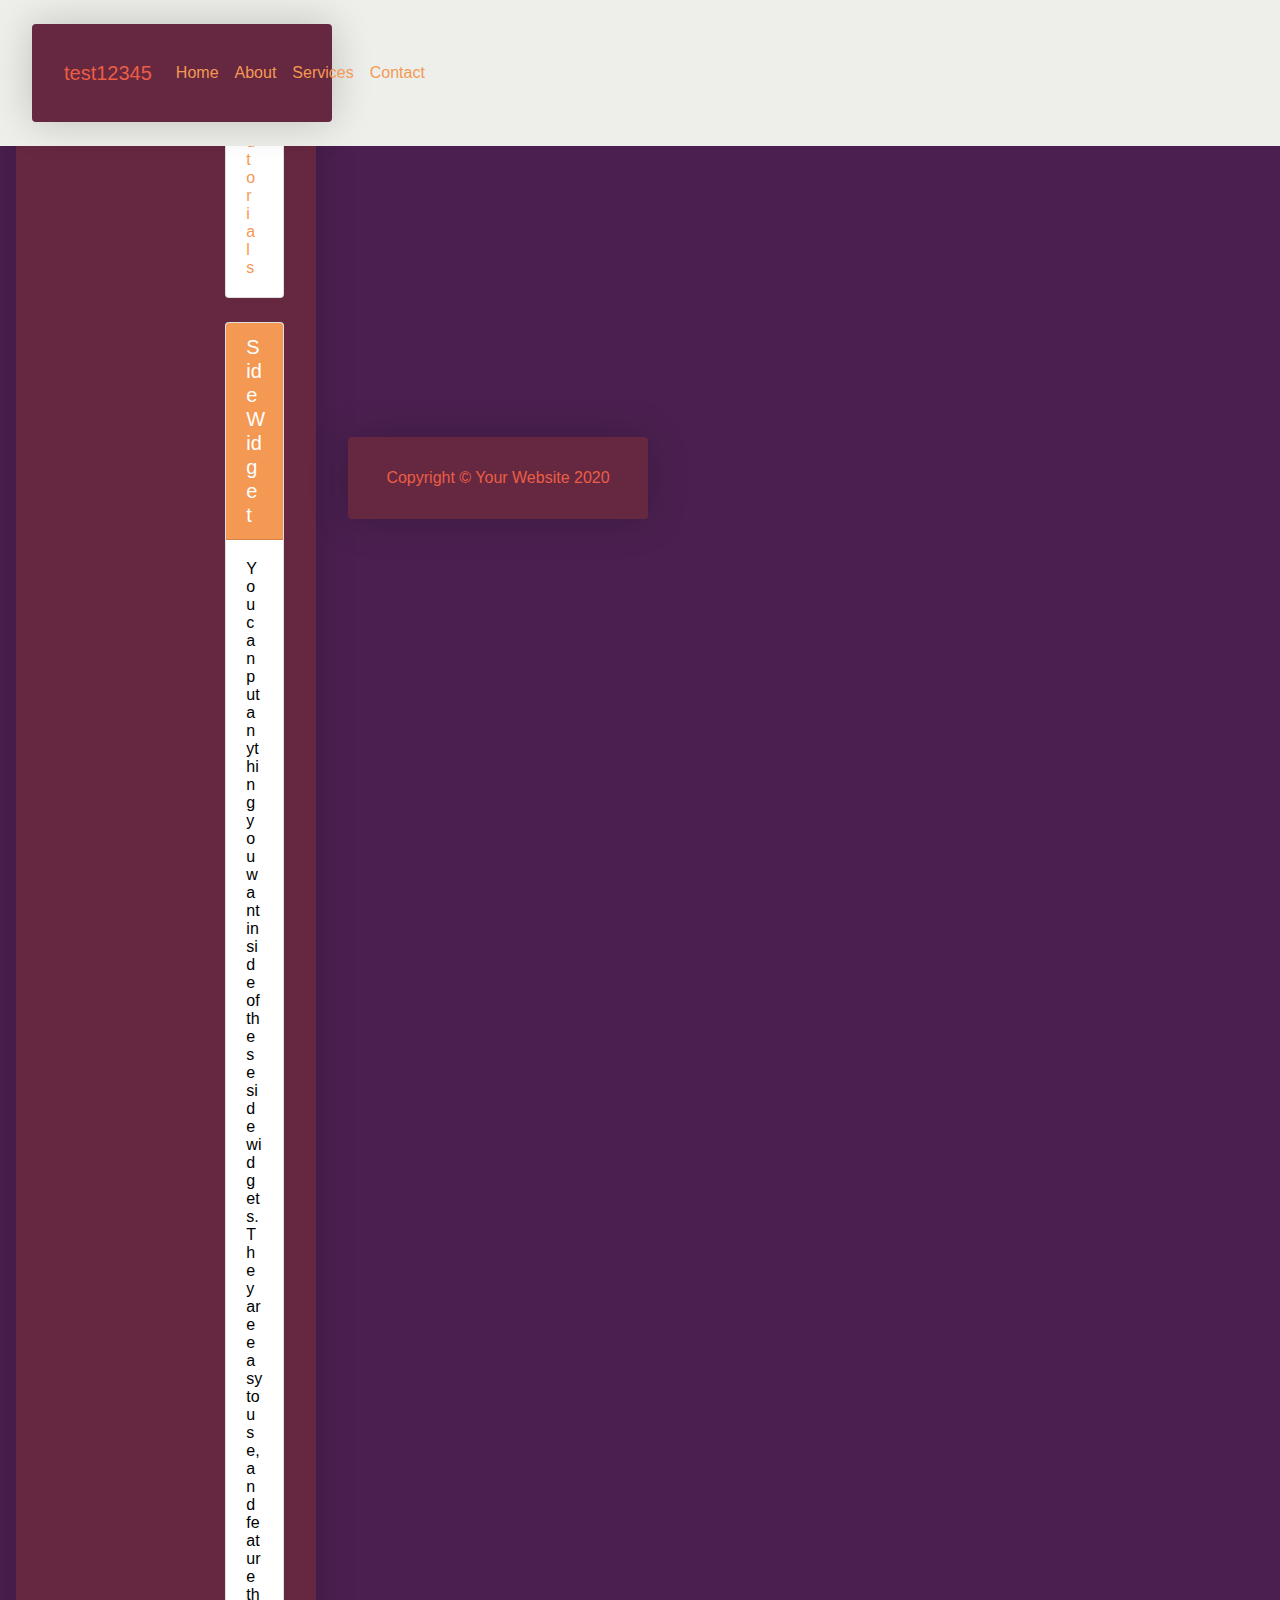
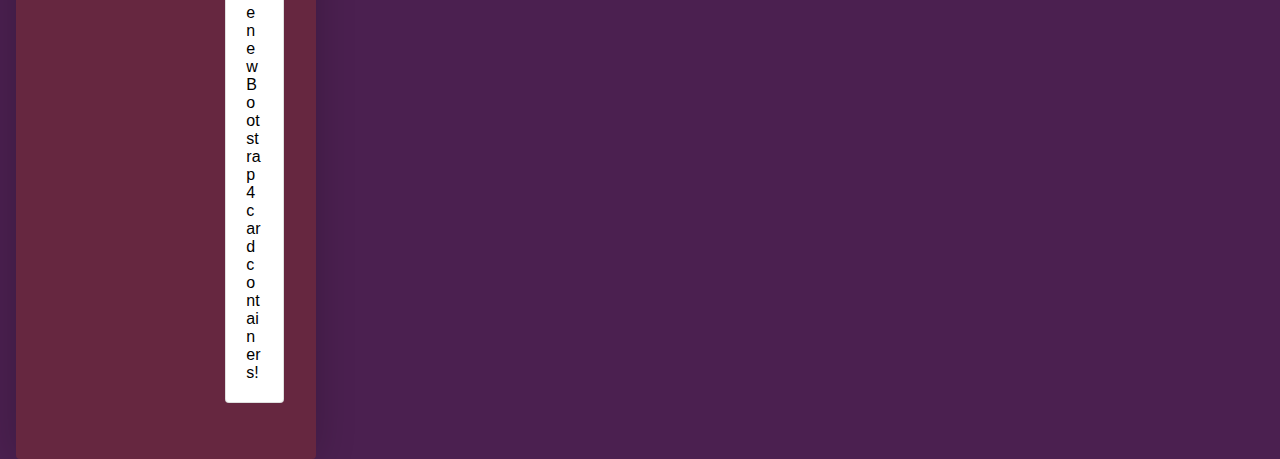
<file: Template.html>
<!DOCTYPE html>
<html lang="en">

<head>

  <meta charset="utf-8">
  <meta name="viewport" content="width=device-width, initial-scale=1, shrink-to-fit=no">
  <meta name="description" content="">
  <meta name="author" content="">

  <title>Title</title>

  <!-- Bootstrap core CSS -->
  <link href="vendor/bootstrap/css/bootstrap.min.css" rel="stylesheet">

  <!-- Custom styles for this template -->
  <link href="css/main.css" rel="stylesheet">

</head>

<body>

  <!-- Navigation -->
  <nav class="navbarBackgroundColor navbar navbar-expand-lg fixed-top">
    <div class="container">
      <a class="navbar-brand" href="#">test12345</a>
      <button class="navbar-toggler" type="button" data-toggle="collapse" data-target="#navbarResponsive" aria-controls="navbarResponsive" aria-expanded="false" aria-label="Toggle navigation">
        <span class="navbar-toggler-icon"></span>
      </button>
      <div class="collapse navbar-collapse" id="navbarResponsive">
        <ul class="navbar-nav ml-auto">
          <li class="nav-item active">
            <a class="nav-link" href="#">Home
              <span class="sr-only">(current)</span>
            </a>
          </li>
          <li class="nav-item">
            <a class="nav-link" href="#">About</a>
          </li>
          <li class="nav-item">
            <a class="nav-link" href="#">Services</a>
          </li>
          <li class="nav-item">
            <a class="nav-link" href="#">Contact</a>
          </li>
        </ul>
      </div>
    </div>
  </nav>

  <!-- Page Content -->
  <div class="container">

    <div class="row">

      <!-- Blog Entries Column -->
      <div class="col-md-8">

        <h1 class="my-4">Title
          <small> Subtitle</small>
        </h1>

        <!-- Blog Post -->
        <div class="card mb-4">
         
          <div class="card-body">
            <h2 class="card-title">General</h2>
            <p class="card-text">Lorem ipsum dolor sit amet, consectetur adipisicing elit. Reiciendis aliquid atque, nulla? Quos cum ex quis soluta, a laboriosam. Dicta expedita corporis animi vero voluptate voluptatibus possimus, veniam magni quis!</p>
            <a href="#" class="btn btn-primary">Read More &rarr;</a>
          </div>
          <div class="card-footer text-muted">
            Posted on January 1, 2020 by
            <a href="#" class="test">Start Bootstrap</a>
          </div>
        </div>

       
        <!-- Pagination -->
        <ul class="pagination justify-content-center mb-4">
          <li class="page-item">
            <a class="page-link" href="#">&larr; Older</a>
          </li>
          <li class="page-item disabled">
            <a class="page-link" href="#">Newer &rarr;</a>
          </li>
        </ul>

      </div>

      <!-- Sidebar Widgets Column -->
      <div class="col-md-4">

        <!-- Search Widget -->
        <div class="card my-4">
          <h5 class="card-header">Search</h5>
          <div class="card-body">
            <div class="input-group">
              <input type="text" class="form-control" placeholder="Search for...">
              <span class="input-group-append">
                <button class="btn btn-secondary" type="button">Go!</button>
              </span>
            </div>
          </div>
        </div>

        <!-- Categories Widget -->
        <div class="card my-4">
          <h5 class="card-header">Categories</h5>
          <div class="card-body">
            <div class="row">
              <div class="col-lg-6">
                <ul class="list-unstyled mb-0">
                  <li>
                    <a href="#">Web Design</a>
                  </li>
                  <li>
                    <a href="#">HTML</a>
                  </li>
                  <li>
                    <a href="#">Freebies</a>
                  </li>
                </ul>
              </div>
              <div class="col-lg-6">
                <ul class="list-unstyled mb-0">
                  <li>
                    <a href="#">JavaScript</a>
                  </li>
                  <li>
                    <a href="#">CSS</a>
                  </li>
                  <li>
                    <a href="#">Tutorials</a>
                  </li>
                </ul>
              </div>
            </div>
          </div>
        </div>

        <!-- Side Widget -->
        <div class="card my-4">
          <h5 class="card-header">Side Widget</h5>
          <div class="card-body">
            You can put anything you want inside of these side widgets. They are easy to use, and feature the new Bootstrap 4 card containers!
          </div>
        </div>

      </div>

    </div>
    <!-- /.row -->

  </div>
  <!-- /.container -->

  <!-- Footer -->
  <footer class="py-5 ">
    <div class="container">
      <p class="m-0 text-center">Copyright &copy; Your Website 2020</p>
    </div>
    <!-- /.container -->
  </footer>

  <!-- Bootstrap core JavaScript -->
  <script src="vendor/jquery/jquery.min.js"></script>
  <script src="vendor/bootstrap/js/bootstrap.bundle.min.js"></script>

</body>

</html>
</file>
<file: css/main.css>
/*!
 * Start Bootstrap - Blog Home (https://startbootstrap.com/template/blog-home)
 * Copyright 2013-2020 Start Bootstrap
 * Licensed under MIT (https://github.com/StartBootstrap/startbootstrap-blog-home/blob/master/LICENSE)
 */

html {
  min-height: 100%;
}


body {
  padding-top: 56px;
  background-color: #4B2050;
  color: #fff;
  font-family: "Arial", "Helvetica", "sans-serif";
  --color-primary: #009579;
  --color-primary-dark: #007f67;
  --color-secondary: #E95F4B;
  --color-error: #E95F4B;
  --color-success: #4bb544;
  --border-radius: 4px;

  margin: 0;
  height: 100vh;
  display: flex;
  align-items: center;
  font-size: 18px;
  background-size: cover;
}

body.aboutgradient {
    margin: 40px;

  background-image: linear-gradient(220deg, #C14940, #3A143F);
  background-repeat: no-repeat;
    background-attachment: fixed;
}

body.bodyindex {
  padding-top: 56px;
    margin: 0;
    font-family: -apple-system, BlinkMacSystemFont, "Segoe UI", Roboto, "Helvetica Neue", Arial, "Noto Sans", sans-serif, "Apple Color Emoji", "Segoe UI Emoji", "Segoe UI Symbol", "Noto Color Emoji";
    font-size: 1rem;
    font-weight: 400;
    line-height: 1.5;
    color: #EB5E45;
    text-align: left;
    background-image: linear-gradient(220deg, #C14940, #3A143F);
    background-repeat: no-repeat;
    background-attachment: fixed;
    height: 100%;
}

main {

  margin: 40px;

}

h1.about {

  text-align: center;
  color:#F49953;
  font-size: 50px;
}

h1.r {

  text-align: center;
  color:#F49953;
  font-size: 50px;
}


.navbarBackgroundColor {
  background-color: #EEEFEA;
}


.navbar-brand {
  color: #EB5E45;
}

.nav-link {
  color: #F49953;
}

.nav-link:hover{
  color: #823A8B;
}

.darkorangetext{
  color: #EB5E45;
}

.page-link {
  color: #F49953;
}

a
{
  color: #F49953;
}

a:hover
{
  color: #823A8B;
}

a.navto {
    text-decoration: none;
    
}

a.loginfeed{
    text-decoration: none;

}

.card-header {
    background-color: #F49953;
}

body {
  color: black;
}

h1.red {
  color: rgb(255, 255, 255);
}

h1{
  color: white;
}



h1.aboutus {
 color: #EB5E45;
 margin-left: 150px;
 font-size: 36px;
 margin-left: 15%;
}

h1.welcome {
    color: #EB5E45;
    font-size: 4rem;
    margin-top: 10%;
    margin-left: 15%;
}

h5 {
  color: white;
}

.btn-primaryset {
    color: #F49953;
    background-color: #823A8B;
    border-color: #823A8B;
}

.btn-primaryset:hover {
  color: #fff;
  background-color: #EB5E45;
  border-color: #EB5E45;
}

.btn-secondaryset {
    color: #EB5E45;
    background-color: #EEEFEA;
    border-color: #EB5E45;
}

.btn-secondaryset:hover {
    color: #EEEFEA;
    background-color: #EB5E45;
    border-color: #EB5E45;
}

button.login {
    margin-top: 50%;
    margin-bottom: 10px;
}

button.createaccount {
    margin-bottom: 200px;
}

footer {
   color: #EB5E45;
}

svg.about {
  color: #F49953;
}

p.about {

  color: #F49953;

}

img.indeximg {
    margin-left: 10%;
    margin-top: 2%;
}



/*----------------------UNDER EVA-MARIA SETTINGSSIDAN------------------------------------------*/

form.settingscard {
margin-top: 40px;
}

.marginleftset{
  margin-left: 20%;
}


/* The switch - the box around the slider */
.switch {
  position: relative;
  display: inline-block;
  width: 60px;
  height: 28px;
}

/* Hide default HTML checkbox */
.switch input {
  opacity: 0;
  width: 0;
  height: 0;
}

/* The slider */
.slider {
  position: absolute;
  cursor: pointer;
  top: 0;
  left: 0;
  right: 0;
  bottom: 0;
  background-color: #EB5E45;
  -webkit-transition: .4s;
  transition: .4s;
}

.slider:before {
  position: absolute;
  content: "";
  height: 20px;
  width: 20px;
  left: 4px;
  bottom: 4px;
  background-color: white;
  -webkit-transition: .4s;
  transition: .4s;
}

input:checked + .slider {
  background-color: #7B934D;
}

input:focus + .slider {
  box-shadow: 0 0 1px #2196F3;
}

input:checked + .slider:before {
  -webkit-transform: translateX(26px);
  -ms-transform: translateX(26px);
  transform: translateX(26px);
}

/* Rounded sliders */
.slider.round {
  border-radius: 34px;
}

.slider.round:before {
  border-radius: 50%;
}

.div-button {
    margin-left: 20px;
}

.margintopfooter {
    margin-top: 80px;
}

div.margintop {
    margin-top: 80px;
}

@media screen and (min-width: 600px)  {
        .mobile-break { display: none; }
    }


* {
  box-sizing: border-box;
}

/* Create three equal columns that floats next to each other */
.column {
  float: left;
  width: 33.33%;
  padding: 5px;
}

/* Clear floats after the columns */
.row:after {
  content: "";
  display: table;
  clear: both;
}

/* Responsive layout - makes the three columns stack on top of each other instead of next to each other */
@media screen and (max-width: 600px) {
  .column {
    width: 100%;
  }
}


/* Create three unequal columns that floats next to each other */
.column1 {
  float: left;
  width: 50%;
  padding: 5px;
}

.column1floatright {
  float: left;
  width: 50%;
  padding: 5px;
}

.column2 {
  float: left;
  width: 15%;
  padding: 5px;
}

.column3 {
  float: right;
  float: right;
  width: 35%;
  padding: 5px;
}

/* Clear floats after the columns */
.row:after {
  content: "";
  display: table;
  clear: both;
}



/* Responsive layout - makes the three columns stack on top of each other instead of next to each other */
@media screen and (max-width: 600px) {
  .column {
    width: 100%;
  }
}



/*----------------------SLUT EVA-MARIA SETTINGSSIDAN------------------------------------------*/

/*Dani column*/

/* Create two unequal columns that floats next to each other */
.columnhalf {
  float: left;
  width: 50%;
  padding: 5px;
}


/*------Login form------*/
.container {
  width: 300px;
  max-width: 300px;
  margin: 1rem;
  padding: 2rem;
  box-shadow: 0 0 40px rgba(0, 0, 0, 0.2);
  border-radius: var(--border-radius); 
  background: #662740;
  float: right;

}

.container, 
.form__input,
.form__button {
  font: 500 1rem 'Quicksand', sans-serif;
}

.form--hidden {
  display: none;
}


.form > *:first-child {
  margin-top: 0;
}

.form > *:last-child {
  margin-top: 0;
}

.form__title {
  margin-bottom: 2rem;
  text-align: center;
  color: #E95F4B;
  font-size: 1.5rem;
  }

.form__message {
  text-align: center;
  margin-bottom: 1rem;
}

.form__message--success {
  color: var(--color-success);
}

.form__message--error {
  color: var(--color-error);
}

.form__input-group {
  margin-bottom: 1rem;
}

.form__input {
  display: block;
  width: 100%;
  padding: 0.75rem;
  box-sizing: border-box;
  border-radius: var(--border-radius);
  border: 1px solid #dddddd;
  outline: none;
  background: #eeeeee;
  transition: background 0.2s, border-color 0.2s;
}


.form__input:focus {
  border-color: var(--color-primary);
  background: #ffffff;
}



.form__input--error {
  color: var(--color-error);
  border-color: var(--color-error);
}

.form__input-error-message {
  margin-top: 0.5rem;
  font-size: 0.85rem;
  color: var(--color-error);
}

.form__button {
  width: 100%;
  padding: 1rem 2rem;
  font-weight: bold;
  border-radius: var(--border-radius);
  font-size: 1.1rem;
  color: #FFFFFF;
  border: none;
  cursor: pointer;
  background: var(--color-primary);

}

.form__button:hover {
  background: var(--color-primary-dark);
}

/*nåt strul 29.50, funkar men vill ta bort blå border*/
.form__button:active {
  transform: scale(0.98);
}

.form__text {
  text-align: center;

}

.form__link {
  color: var(--color-secondary);
  text-decoration: none;
  cursor: pointer;
}

.form__link:hover {
  text-decoration: underline;
}
</file>
